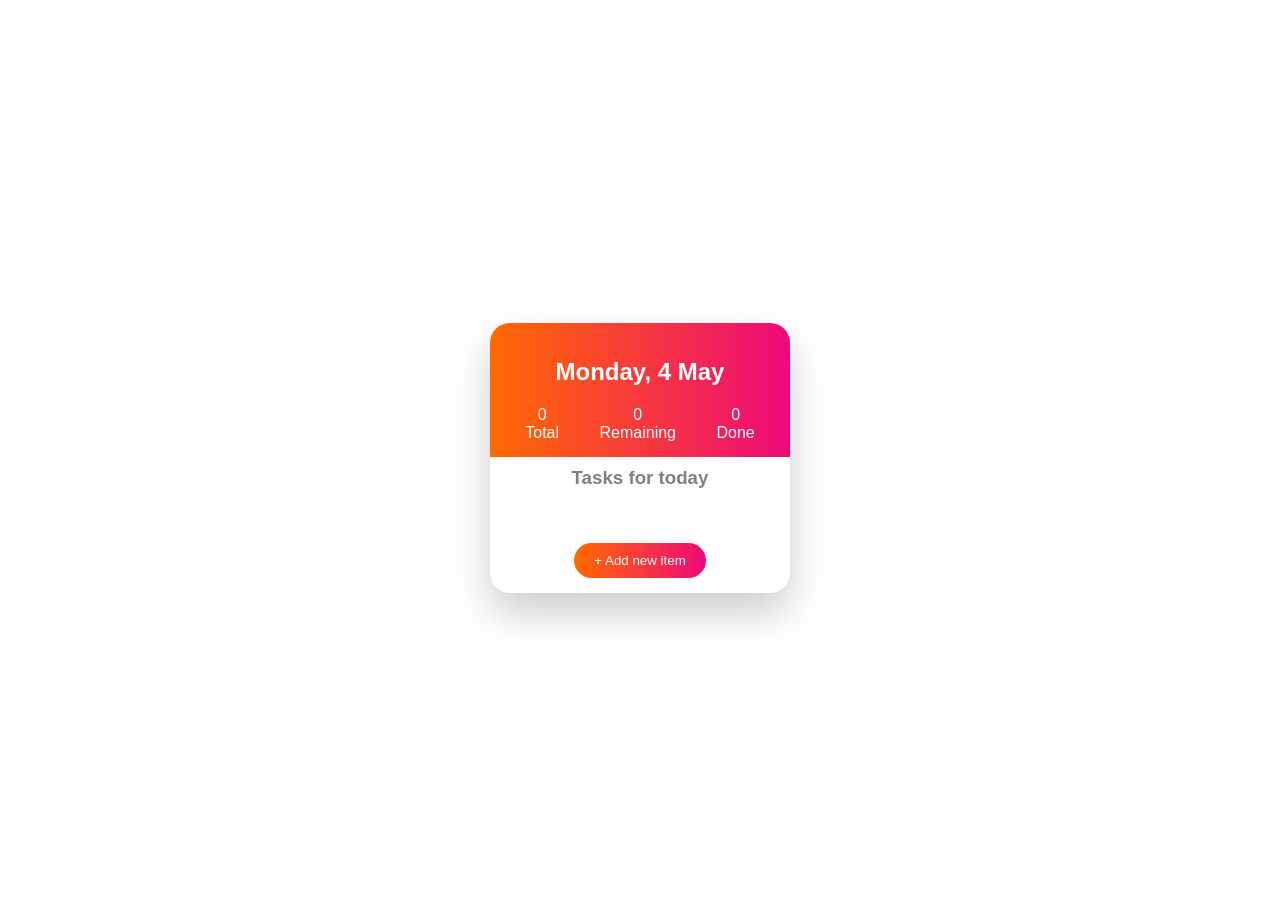
<file: index.html>
<!DOCTYPE html>
<html lang="en">
<head>
  <meta charset="UTF-8">
  <title>To-Do App</title>
  <link rel="stylesheet" href="style.css">
</head>
<body>

<div class="card">

  <div class="header">
    <h2>Monday, 4 May</h2>
    <div class="stats">
      <div><span id="total">0</span><br>Total</div>
      <div><span id="remaining">0</span><br>Remaining</div>
      <div><span id="done">0</span><br>Done</div>
    </div>
  </div>

  <h3 class="title">Tasks for today</h3>

  <ul id="taskList"></ul>

  <!-- Add Button -->
  <button class="add-btn" onclick="showInput()">+ Add new item</button>

  <!-- Popup Input -->
  <div class="popup" id="popup">
    <input type="text" id="taskInput" placeholder="Enter task">
    <button onclick="addTask()">Add</button>
  </div>

</div>

<script src="script.js"></script>
</body>
</html>
</file>
<file: style.css>
body {
  background: linear-gradient(135 deg, #8d0a68,#c16b5c);
  font-family: Arial;
  display: flex;
  justify-content: center;
  align-items: center;
  height: 100vh;
}

.card {
  width: 300px;
  background: #ffffff;
  box-shadow: 0 20px 40px rgba(0,0,0,0.2);
  border-radius: 20px;
  overflow: hidden;
  text-align: center;
}

.header {
  background: linear-gradient(to right, #ff6a00, #ee0979);
  color: white;
  padding: 15px;
}

.stats {
  display: flex;
  justify-content: space-around;
  margin-top: 10px;
}

.title {
  margin-top: 10px;
  color: gray;
}

ul {
  list-style: none;
  padding: 10px;
}

li {
  display: flex;
  align-items: center;
  justify-content: space-between;
  padding: 10px;
  margin-top: 8px;
}

li span {
  white-space: nowrap;
  overflow: hidden;
  text-overflow: ellipsis;
}

/* Add Button */
.add-btn {
  margin: 15px auto;
  display: block;
  padding: 10px 20px;
  border: none;
  border-radius: 25px;
  background: linear-gradient(to right, #ff6a00, #ee0979);
  color: white;
  cursor: pointer;
}

/* Popup */
.popup {
  display: none;
  margin-bottom: 15px;
}

.popup input {
  padding: 8px;
  width: 60%;
}

.popup button {
  padding: 8px;
}

/* radio style */
input[type="checkbox"] {
  accent-color: #ff7e5f; /* purple */
  width: 18px;
  height: 18px;
}
</file>
